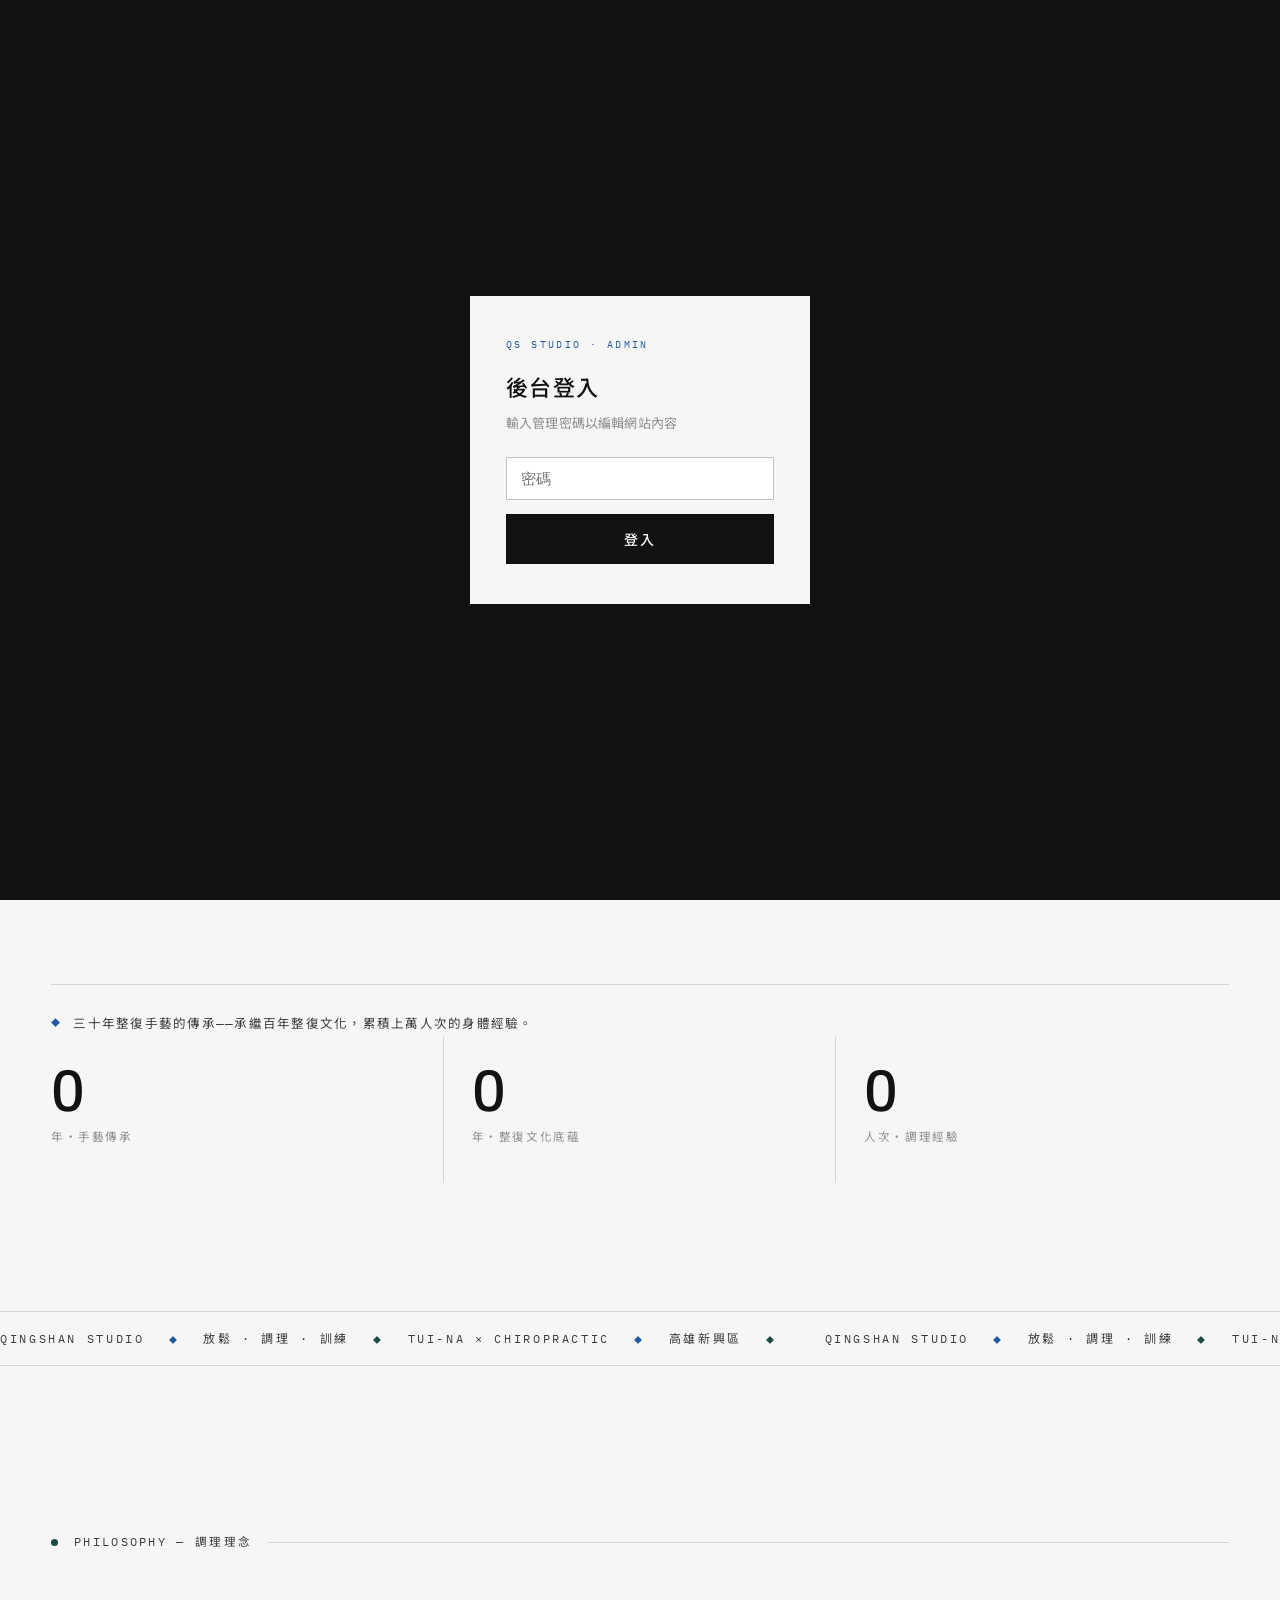
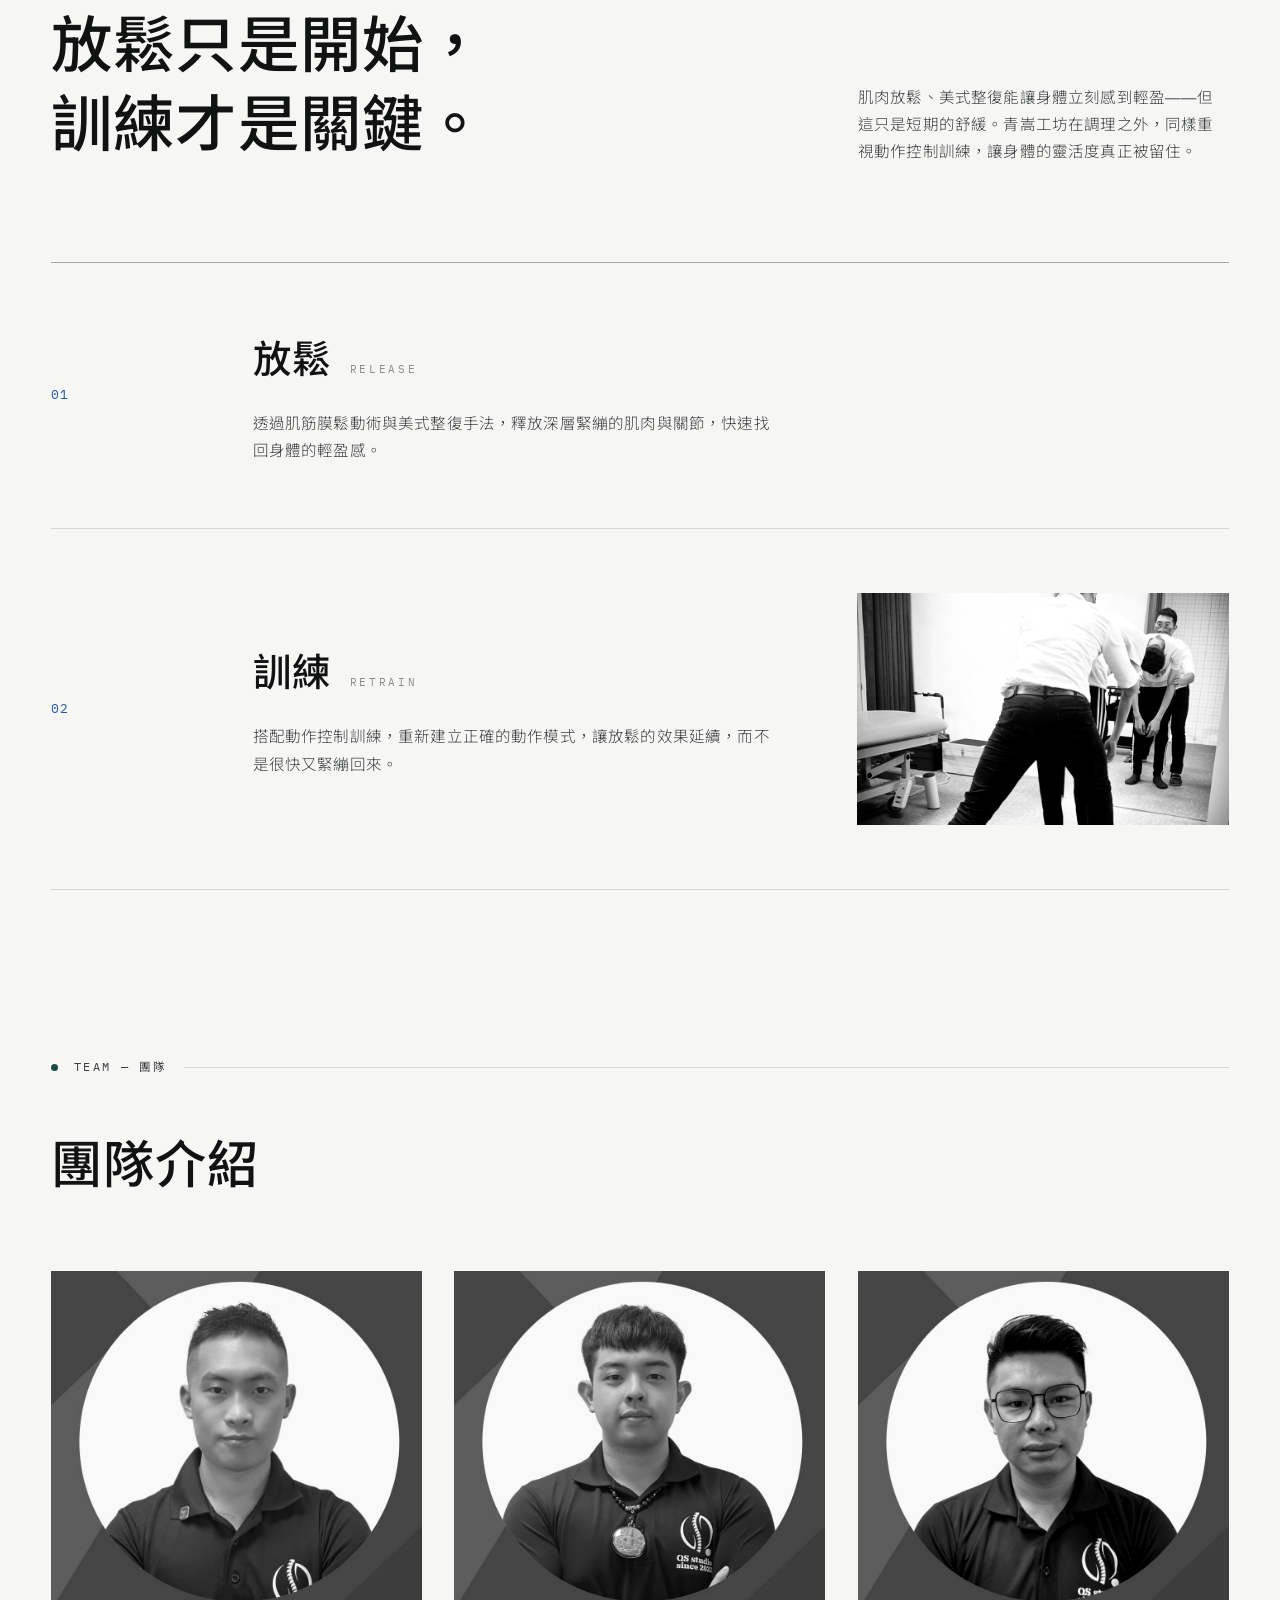
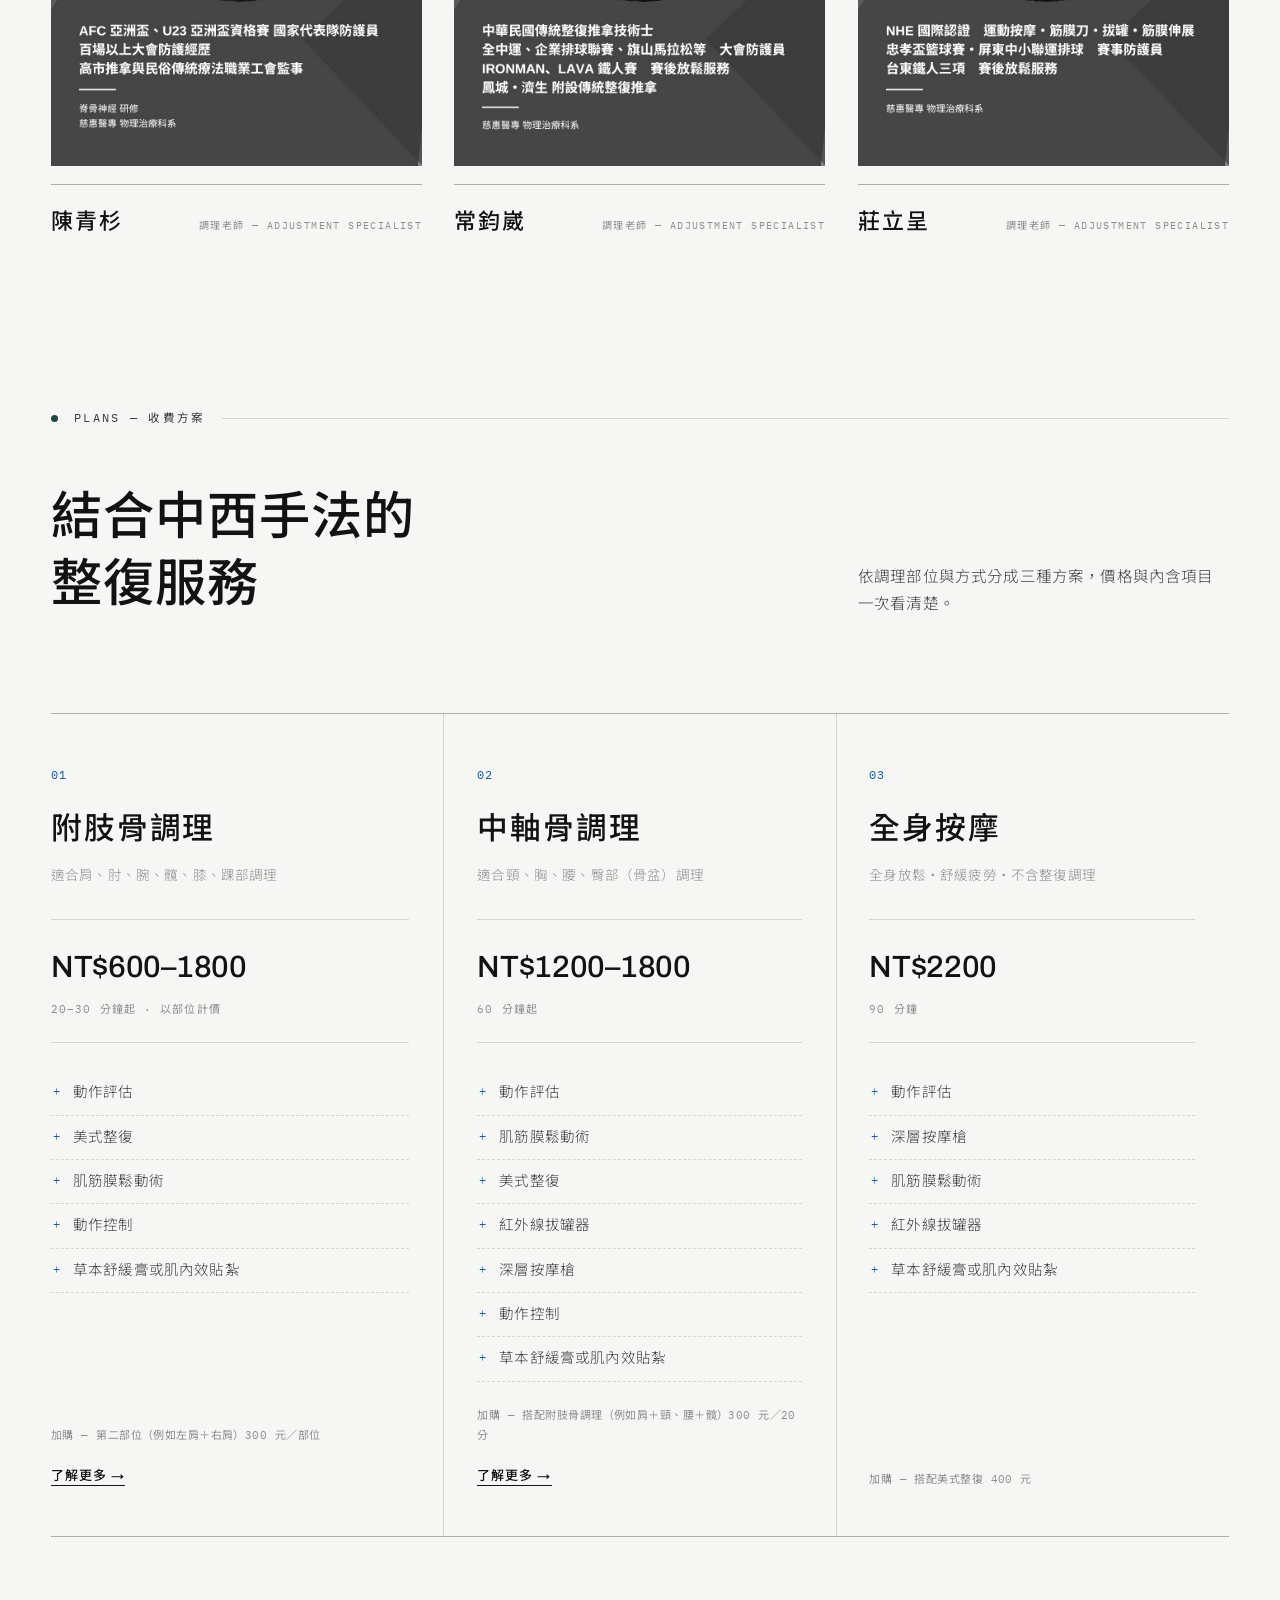
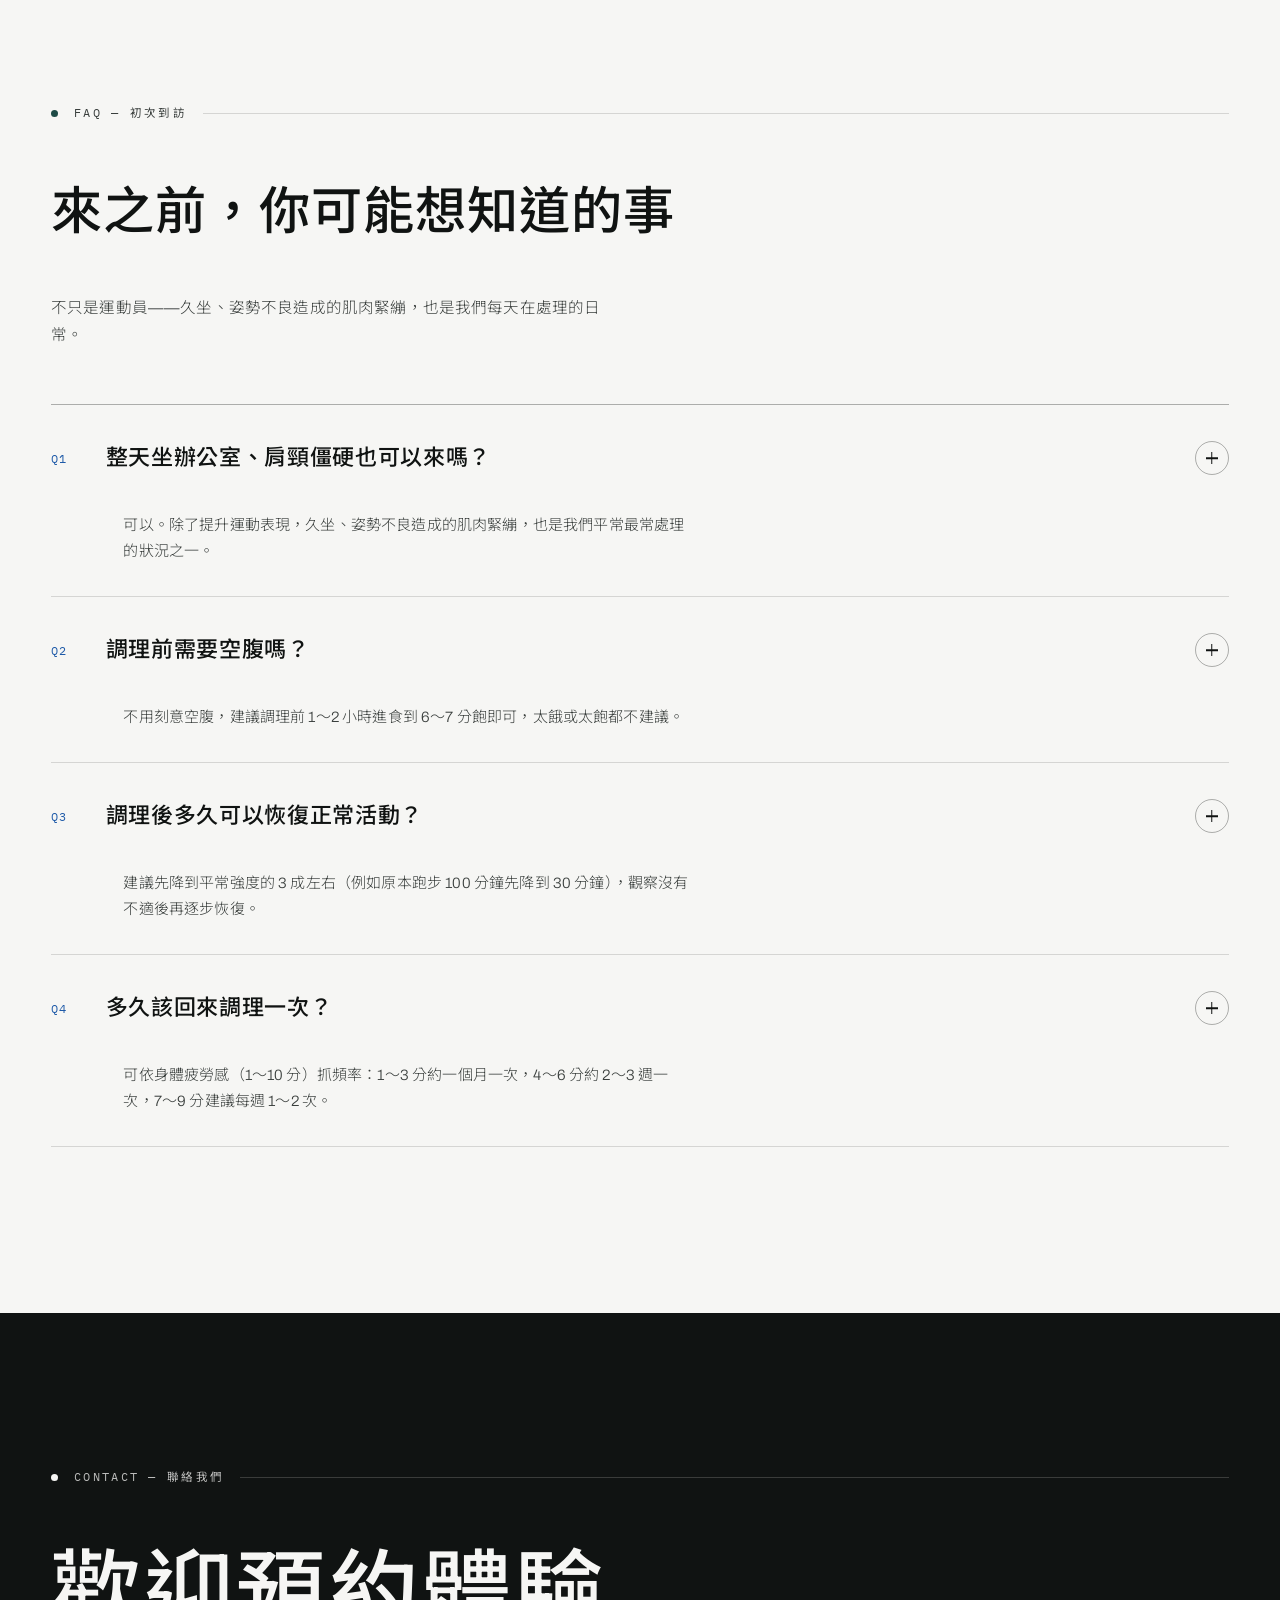
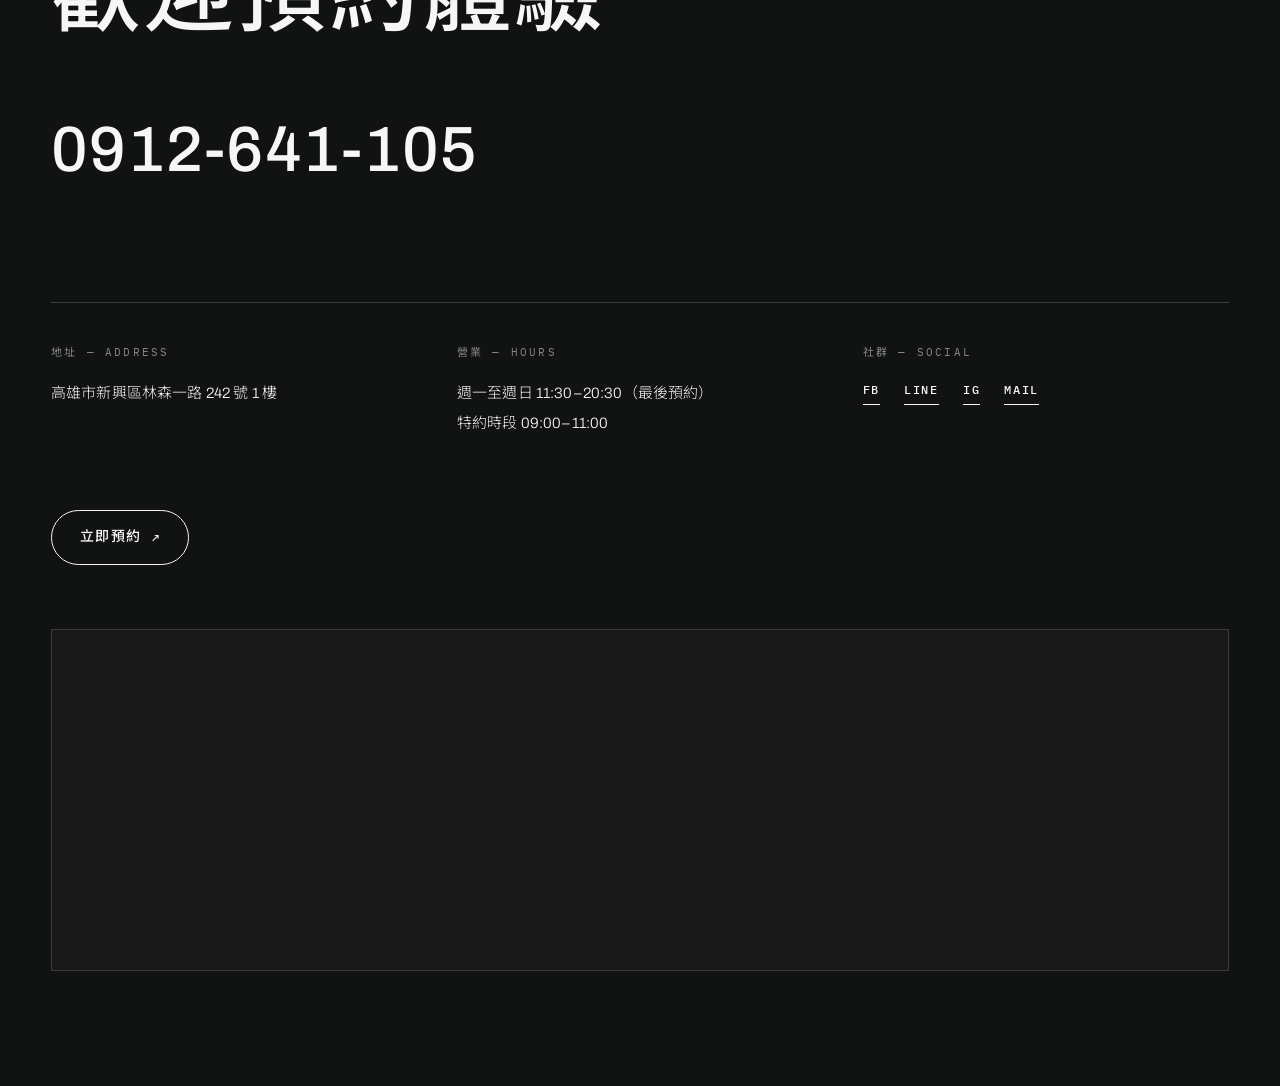
<file: admin.html>
<!DOCTYPE html>
<html lang="zh-Hant-TW">
<head>
<meta charset="UTF-8">
<meta name="viewport" content="width=device-width, initial-scale=1.0">
<title>內容管理 · 青嵩工坊 QS STUDIO</title>
<meta name="robots" content="noindex, nofollow">
<link rel="preconnect" href="https://fonts.googleapis.com">
<link rel="preconnect" href="https://fonts.gstatic.com" crossorigin>
<link href="https://fonts.googleapis.com/css2?family=Archivo:wght@400;500;600&family=IBM+Plex+Mono:wght@400;500&family=Noto+Sans+TC:wght@300;400;500;700&display=swap" rel="stylesheet">
<link rel="stylesheet" href="styles.css">
<style>
/* ============================================================
   後台專用樣式（覆蓋前台動畫，讓內容在編輯時全部可見）
   ============================================================ */
.reveal { opacity: 1 !important; transform: none !important; filter: none !important; }
.acc-body { max-height: none !important; overflow: visible !important; }
.marquee-track { animation: none !important; }
.dot-accent::after { transform: translateX(-50%) scaleX(1) !important; }
.tag-dot { animation: none !important; }
.acc-head { cursor: default; }

/* 後台頂部列 */
.admin-bar {
  position: sticky; top: 0; z-index: 9990;
  display: flex; align-items: center; gap: 16px; flex-wrap: wrap;
  background: #101312; color: #f6f6f4;
  padding: 14px 24px;
  font-family: 'Noto Sans TC', sans-serif;
}
.admin-bar strong { font-size: 14px; letter-spacing: .1em; }
.admin-bar .hint { font-size: 12px; color: rgba(246,246,244,.55); letter-spacing: .04em; }
.admin-bar .view-site {
  margin-left: auto;
  font-family: 'IBM Plex Mono', monospace; font-size: 11px; letter-spacing: .12em;
  color: #f6f6f4; text-decoration: none;
  border: 1px solid rgba(246,246,244,.35); border-radius: 999px; padding: 7px 16px;
}
.admin-bar .view-site:hover { background: #f6f6f4; color: #101312; }

/* 登入閘門 */
#admin-gate {
  position: fixed; inset: 0; z-index: 99999;
  background: #101312;
  display: flex; align-items: center; justify-content: center;
  font-family: 'Noto Sans TC', sans-serif;
}
.gate-card {
  width: 340px; max-width: 90vw;
  background: #f6f6f4; padding: 40px 36px;
}
.gate-card .gate-tag {
  font-family: 'IBM Plex Mono', monospace; font-size: 10px;
  letter-spacing: .24em; color: #1e5aa8; display: block; margin-bottom: 14px;
}
.gate-card h2 { font-size: 22px; font-weight: 500; letter-spacing: .06em; margin-bottom: 6px; color: #101312; }
.gate-card p { color: #8a8f8c; font-size: 13px; margin-bottom: 22px; }
.gate-card input {
  width: 100%; padding: 12px 14px; box-sizing: border-box;
  border: 1px solid rgba(16,19,18,.25); background: #fff;
  font-size: 15px; margin-bottom: 14px; outline: none;
}
.gate-card input:focus { border-color: #1e5aa8; }
.gate-card button {
  width: 100%; padding: 13px; border: none; cursor: pointer;
  background: #101312; color: #f6f6f4; font-weight: 500; font-size: 14px; letter-spacing: .12em;
}
.gate-card button:hover { background: #1e5aa8; }
#gateError { color: #b33; font-size: 12.5px; margin-top: 12px; display: none; }

/* 發布工具列 */
#admin-toolbar {
  display: none; position: fixed; bottom: 16px; right: 16px; z-index: 9998;
  background: #101312; padding: 12px 16px;
  align-items: center; gap: 10px;
  box-shadow: 0 8px 30px rgba(0,0,0,.3);
  font-family: 'Noto Sans TC', sans-serif;
  max-width: calc(100vw - 32px); flex-wrap: wrap;
}
#publishStatus { color: rgba(246,246,244,.7); font-size: 12px; max-width: 240px; line-height: 1.6; }
#resetBtn {
  cursor: pointer; border: 1px solid rgba(246,246,244,.4); background: transparent;
  color: #f6f6f4; font-weight: 500; font-size: 12.5px; padding: 10px 16px; letter-spacing: .06em;
}
#publishBtn {
  cursor: pointer; border: none; background: #1e5aa8;
  color: #fff; font-weight: 500; font-size: 13px; padding: 10px 18px; letter-spacing: .06em;
}
#publishBtn:hover { background: #1d4a45; }
</style>
</head>
<body>

<div class="admin-bar">
  <strong>青嵩工坊 · 內容管理</strong>
  <span class="hint">點文字可改 ・ 點圖片可換 ・ 點統計數字可改數值 ・ 卡片右上角 × 刪除 ・ 底部「＋新增」加一筆</span>
  <a class="view-site" href="/" target="_blank">檢視前台 ↗</a>
</div>

<!-- ════════════════════════════════════════════════════════════
     編輯畫布：與前台 index.html 的 site-content 主內容完全一致
     「重設為預設內容」會還原成以下這份 HTML
     ════════════════════════════════════════════════════════════ -->
<main id="site-content">
<!-- ============ HERO 首屏 ============ -->
  <section class="hero" id="top">
    <div class="wrap">
      <!-- ◆ 後台欄位：hero_meta_1 / hero_meta_2 / hero_meta_3 — 頂部三則等寬小字 -->
      <div class="hero-meta reveal">
        <span data-field="hero_meta_1" style="">KAOHSIUNG · XINXING DIST.</span>
        <span data-field="hero_meta_2" style="">中西式運動整復推拿</span>
        <span data-field="hero_meta_3" style="">CHINESE TUI-NA × AMERICAN CHIROPRACTIC</span>
      </div>

      <div class="hero-grid">
        <div class="hero-copy">
          <!-- ◆ 後台欄位：hero_title_1 / hero_title_2 — 主標兩行
               注意：<i class="dot-accent"> 包住要做「藍青漸層底線」的詞，請保留 -->
          <h1 class="hero-title">
            <span class="line reveal" data-field="hero_title_1" style="">健康的大腦，</span>
            <span class="line reveal" data-field="hero_title_2" style="">源於健康的<i class="dot-accent">身體</i>。</span>
          </h1>
          <!-- ◆ 後台欄位：hero_lede — 主標下說明段 -->
          <p class="hero-lede reveal" data-field="hero_lede" style="">
            放鬆，是重新調理身體的起點。青嵩工坊結合中式整復推拿與美式脊骨手法，為久坐辦公與運動愛好者釋放深層緊繃——並透過動作控制訓練，讓身體的靈活與活力真正被留住。
          </p>
          <div class="hero-actions reveal">
            <!-- ◆ 後台欄位：booking_url — LINE 預約連結（所有「預約體驗」按鈕共用） -->
            <a href="https://lin.ee/89dvdlm" target="_blank" rel="noopener" class="btn-pill" data-field="booking_url">預約體驗<span class="arrow">↗</span></a>
            <a href="#philosophy" class="link-underline">了解調理理念</a>
          </div>
        </div>
        <!-- ◆ 後台欄位：hero_image（建議直向 4:5）/ hero_image_cap（圖說小字） -->
        <figure class="hero-figure reveal">
          <img src="images/treatment-scene.jpg" alt="青嵩工坊整復師為客戶進行運動按摩" loading="eager" data-field="hero_image" title="" style="">
          <figcaption class="mono-cap" data-field="hero_image_cap" style="">FIG.01 — RELEASE・放鬆</figcaption>
        </figure>
      </div>

      <!-- ◆ 後台欄位：stats_lede（傳承引言）＋ stat_1~3_value + stat_1~3_label
           注意：數值填 data-count（純數字，會自動加千分位）；後綴如 "+" 填 data-suffix（可省略） -->
      <div class="stats reveal" id="stats">
        <p class="stats-lede" data-field="stats_lede" style="">三十年整復手藝的傳承——承繼百年整復文化，累積上萬人次的身體經驗。</p>
        <div class="stat">
          <span class="stat-num"><span data-count="30" data-field="stat_1_value" title="" style="">0</span></span>
          <span class="stat-label" data-field="stat_1_label" style="">年・手藝傳承</span>
        </div>
        <div class="stat">
          <span class="stat-num"><span data-count="100" data-field="stat_2_value" title="" style="">0</span></span>
          <span class="stat-label" data-field="stat_2_label" style="">年・整復文化底蘊</span>
        </div>
        <div class="stat">
          <span class="stat-num"><span data-count="10000" data-suffix="+" data-field="stat_3_value" title="" style="">0</span></span>
          <span class="stat-label" data-field="stat_3_label" style="">人次・調理經驗</span>
        </div>
      </div>
    </div>
  </section>

  <!-- ============ 跑馬燈（裝飾；◆ 後台欄位：marquee_text） ============ -->
  <div class="marquee" aria-hidden="true">
    <div class="marquee-track">
      <!-- 注意：兩段 <span> 內容必須完全相同（無縫循環用） -->
      <span data-field="marquee_text">QINGSHAN STUDIO<i>◆</i>放鬆 · 調理 · 訓練<i>◆</i>TUI-NA × CHIROPRACTIC<i>◆</i>高雄新興區<i>◆</i></span>
      <span aria-hidden="true">QINGSHAN STUDIO<i>◆</i>放鬆 · 調理 · 訓練<i>◆</i>TUI-NA × CHIROPRACTIC<i>◆</i>高雄新興區<i>◆</i></span>
    </div>
  </div>

  <!-- ============ 調理理念 ============ -->
  <section class="block" id="philosophy">
    <div class="wrap">
      <div class="tagline reveal">
        <span class="tag-dot"></span>
        <span class="tag-label">PHILOSOPHY — 調理理念</span>
        <span class="tag-rule"></span>
      </div>

      <div class="statement-grid">
        <!-- ◆ 後台欄位：philosophy_title（<br> 為換行，請保留）/ philosophy_note -->
        <h2 class="statement reveal" data-field="philosophy_title" style="">放鬆只是開始，<br>訓練才是關鍵。</h2>
        <p class="statement-note reveal" data-field="philosophy_note" style="">
          肌肉放鬆、美式整復能讓身體立刻感到輕盈——但這只是短期的舒緩。青嵩工坊在調理之外，同樣重視動作控制訓練，讓身體的靈活度真正被留住。
        </p>
      </div>

      <div class="principles">
        <!-- ◆ 後台欄位：principle_1_title / principle_1_en / principle_1_desc -->
        <article class="principle reveal">
          <span class="principle-idx">01</span>
          <div class="principle-body">
            <h3><span data-field="principle_1_title" style="">放鬆</span><span class="principle-en" data-field="principle_1_en" style="">RELEASE</span></h3>
            <p data-field="principle_1_desc" style="">透過肌筋膜鬆動術與美式整復手法，釋放深層緊繃的肌肉與關節，快速找回身體的輕盈感。</p>
          </div>
        </article>
        <!-- ◆ 後台欄位：principle_2_title / principle_2_en / principle_2_desc / principle_2_image -->
        <article class="principle reveal">
          <span class="principle-idx">02</span>
          <div class="principle-body">
            <h3><span data-field="principle_2_title" style="">訓練</span><span class="principle-en" data-field="principle_2_en" style="">RETRAIN</span></h3>
            <p data-field="principle_2_desc" style="">搭配動作控制訓練，重新建立正確的動作模式，讓放鬆的效果延續，而不是很快又緊繃回來。</p>
          </div>
          <figure class="principle-figure">
            <img src="images/movement-training.jpg" alt="青嵩工坊團隊進行動作評估訓練" loading="lazy" data-field="principle_2_image" title="" style="">
          </figure>
        </article>
      </div>
    </div>
  </section>

  <!-- ============ 整復師團隊 ============ -->
  <section class="block" id="team">
    <div class="wrap">
      <div class="tagline reveal">
        <span class="tag-dot"></span>
        <span class="tag-label">TEAM — 團隊</span>
        <span class="tag-rule"></span>
      </div>
      <h2 class="block-title reveal" data-field="team_title" style="">團隊介紹</h2>

      <div class="team-grid" data-repeatable="member">
        <!-- ◆◆ 可重複區塊：member（容器上有 data-repeatable 標記）
             每新增一位整復師，複製整個 <article class="member"> 區塊。
             欄位：member_name / member_role / member_photo（建議直向 3:4） -->
        <article class="member reveal" style="position: relative;">
          <figure class="member-photo">
            <img src="images/team-chenqingshan.jpg" alt="調理老師 陳青杉" loading="lazy" data-field="member_photo" title="" style="">
          </figure>
          <div class="member-info">
            <h3 data-field="member_name" style="">陳青杉</h3>
            <span class="member-role" data-field="member_role" style="">調理老師 — ADJUSTMENT SPECIALIST</span>
          </div>
        </article>

        <article class="member reveal" style="position: relative;">
          <figure class="member-photo">
            <img src="images/team-changjunwei.jpg" alt="調理老師 常鈞崴" loading="lazy" data-field="member_photo" title="" style="">
          </figure>
          <div class="member-info">
            <h3 data-field="member_name" style="">常鈞崴</h3>
            <span class="member-role" data-field="member_role" style="">調理老師 — ADJUSTMENT SPECIALIST</span>
          </div>
        </article>

        <article class="member reveal" style="position: relative;">
          <figure class="member-photo">
            <img src="images/team-member3.jpg" alt="調理老師 莊立呈" loading="lazy" data-field="member_photo" title="" style="">
          </figure>
          <div class="member-info">
            <h3 data-field="member_name" style="">莊立呈</h3>
            <span class="member-role" data-field="member_role" style="">調理老師 — ADJUSTMENT SPECIALIST</span>
          </div>
        </article>
      </div>
    </div>
  </section>

  <!-- ============ 收費方案 ============ -->
  <section class="block" id="plans">
    <div class="wrap">
      <div class="tagline reveal">
        <span class="tag-dot"></span>
        <span class="tag-label">PLANS — 收費方案</span>
        <span class="tag-rule"></span>
      </div>
      <div class="statement-grid">
        <!-- ◆ 後台欄位：plans_title / plans_note -->
        <h2 class="block-title reveal" data-field="plans_title" style="">結合中西手法的<br>整復服務</h2>
        <p class="statement-note reveal" data-field="plans_note" style="">依調理部位與方式分成三種方案，價格與內含項目一次看清楚。</p>
      </div>

      <div class="plans" data-repeatable="plan">
        <!-- ◆◆ 可重複區塊：plan（容器上有 data-repeatable 標記）
             每新增一種方案，複製整個 <article class="plan"> 區塊。
             欄位：plan_name / plan_for / plan_price / plan_duration
                  / plan_items（每項一個 <li>）/ plan_addon（加購說明）
             注意：plan-idx 的 01/02/03 依筆數順序編號 -->
               <article class="plan reveal" style="position: relative;">
          <header class="plan-head">
            <span class="plan-idx">01</span>
            <h3 data-field="plan_name" style="">附肢骨調理</h3>
            <p class="plan-for" data-field="plan_for" style="">適合肩、肘、腕、髖、膝、踝部調理</p>
          </header>
          <div class="plan-price">
            <span class="price" data-field="plan_price" style="">NT$600–1800</span>
            <span class="price-note" data-field="plan_duration" style="">20–30 分鐘起 · 以部位計價</span>
          </div>
          <ul class="plan-list" data-field="plan_items">
            <li style="">動作評估</li>
            <li style="">美式整復</li>
            <li style="">肌筋膜鬆動術</li>
            <li style="">動作控制</li>
            <li style="">草本舒緩膏或肌內效貼紮</li>
          </ul>
          <p class="plan-addon" data-field="plan_addon" style="">加購 — 第二部位（例如左肩＋右肩）300 元／部位</p>
          <p style="margin-top:16px"><a class="link-underline" href="/services/sports-massage/" style="font-size:13px">了解更多 →</a></p>
        </article>

        <article class="plan reveal" style="position: relative;">
          <header class="plan-head">
            <span class="plan-idx">02</span>
            <h3 data-field="plan_name" style="">中軸骨調理</h3>
            <p class="plan-for" data-field="plan_for" style="">適合頸、胸、腰、臀部（骨盆）調理</p>
          </header>
          <div class="plan-price">
            <span class="price" data-field="plan_price" style="">NT$1200–1800</span>
            <span class="price-note" data-field="plan_duration" style="">60 分鐘起</span>
          </div>
          <ul class="plan-list" data-field="plan_items">
            <li style="">動作評估</li>
            <li style="">肌筋膜鬆動術</li>
            <li style="">美式整復</li>
            <li style="">紅外線拔罐器</li>
            <li style="">深層按摩槍</li>
            <li style="">動作控制</li>
            <li style="">草本舒緩膏或肌內效貼紮</li>
          </ul>
          <p class="plan-addon" data-field="plan_addon" style="">加購 — 搭配附肢骨調理（例如肩＋頸、腰＋髖）300 元／20 分</p>
          <p style="margin-top:16px"><a class="link-underline" href="/services/chiropractic/" style="font-size:13px">了解更多 →</a></p>
        </article>

        <article class="plan reveal" style="position: relative;">
          <header class="plan-head">
            <span class="plan-idx">03</span>
            <h3 data-field="plan_name" style="">全身按摩</h3>
            <p class="plan-for" data-field="plan_for" style="">全身放鬆・舒緩疲勞・不含整復調理</p>
          </header>
          <div class="plan-price">
            <span class="price" data-field="plan_price" style="">NT$2200</span>
            <span class="price-note" data-field="plan_duration" style="">90 分鐘</span>
          </div>
          <ul class="plan-list" data-field="plan_items">
            <li style="">動作評估</li>
            <li style="">深層按摩槍</li>
            <li style="">肌筋膜鬆動術</li>
            <li style="">紅外線拔罐器</li>
            <li style="">草本舒緩膏或肌內效貼紮</li>
          </ul>
          <p class="plan-addon" data-field="plan_addon" style="">加購 — 搭配美式整復 400 元</p>
        </article>
      </div>
    </div>
  </section>

  <!-- ============ 常見問題 ============ -->
  <section class="block" id="faq">
    <div class="wrap">
      <div class="tagline reveal">
        <span class="tag-dot"></span>
        <span class="tag-label">FAQ — 初次到訪</span>
        <span class="tag-rule"></span>
      </div>
      <!-- ◆ 後台欄位：faq_title / faq_sub -->
      <h2 class="block-title reveal" data-field="faq_title" style="">來之前，你可能想知道的事</h2>
      <p class="block-sub reveal" data-field="faq_sub" style="">不只是運動員——久坐、姿勢不良造成的肌肉緊繃，也是我們每天在處理的日常。</p>

      <div class="accordion" id="accordion" data-repeatable="acc-item">
        <!-- ◆◆ 可重複區塊：acc-item（容器上有 data-repeatable 標記）
             每新增一則問答，複製整個 <div class="acc-item"> 區塊。
             欄位：faq_q / faq_a；acc-idx 的 Q1~Q4 依筆數編號 -->
        <div class="acc-item reveal" style="position: relative;">
          <button class="acc-head" aria-expanded="false">
            <span class="acc-idx">Q1</span>
            <span class="acc-q" data-field="faq_q" style="">整天坐辦公室、肩頸僵硬也可以來嗎？</span>
            <span class="acc-icon" aria-hidden="true"></span>
          </button>
          <div class="acc-body">
            <p data-field="faq_a" style="">可以。除了提升運動表現，久坐、姿勢不良造成的肌肉緊繃，也是我們平常最常處理的狀況之一。</p>
          </div>
        </div>
        <div class="acc-item reveal" style="position: relative;">
          <button class="acc-head" aria-expanded="false">
            <span class="acc-idx">Q2</span>
            <span class="acc-q" data-field="faq_q" style="">調理前需要空腹嗎？</span>
            <span class="acc-icon" aria-hidden="true"></span>
          </button>
          <div class="acc-body">
            <p data-field="faq_a" style="">不用刻意空腹，建議調理前 1～2 小時進食到 6～7 分飽即可，太餓或太飽都不建議。</p>
          </div>
        </div>
        <div class="acc-item reveal" style="position: relative;">
          <button class="acc-head" aria-expanded="false">
            <span class="acc-idx">Q3</span>
            <span class="acc-q" data-field="faq_q" style="">調理後多久可以恢復正常活動？</span>
            <span class="acc-icon" aria-hidden="true"></span>
          </button>
          <div class="acc-body">
            <p data-field="faq_a" style="">建議先降到平常強度的 3 成左右（例如原本跑步 100 分鐘先降到 30 分鐘），觀察沒有不適後再逐步恢復。</p>
          </div>
        </div>
        <div class="acc-item reveal" style="position: relative;">
          <button class="acc-head" aria-expanded="false">
            <span class="acc-idx">Q4</span>
            <span class="acc-q" data-field="faq_q" style="">多久該回來調理一次？</span>
            <span class="acc-icon" aria-hidden="true"></span>
          </button>
          <div class="acc-body">
            <p data-field="faq_a" style="">可依身體疲勞感（1～10 分）抓頻率：1～3 分約一個月一次，4～6 分約 2～3 週一次，7～9 分建議每週 1～2 次。</p>
          </div>
        </div>
      </div>
    </div>
  </section>

  <!-- ============ 聯絡我們（深色反轉區） ============ -->
  <section class="contact" id="contact">
    <div class="wrap">
      <div class="tagline tagline--dark reveal">
        <span class="tag-dot"></span>
        <span class="tag-label">CONTACT — 聯絡我們</span>
        <span class="tag-rule"></span>
      </div>

      <!-- ◆ 後台欄位：contact_title -->
      <h2 class="contact-title reveal" data-field="contact_title" style="">歡迎預約體驗</h2>
      <!-- ◆ 後台欄位：contact_phone（顯示文字）
           注意：href="tel:+886..." 為撥號連結，改號碼時兩處都要更新 -->
      <a class="contact-phone reveal" href="tel:+886912641105" data-field="contact_phone" style="">0912-641-105</a>

      <div class="contact-grid reveal">
        <div class="contact-cell">
          <span class="contact-label">地址 — ADDRESS</span>
          <p data-field="contact_address" style="">高雄市新興區林森一路 242 號 1 樓</p>
        </div>
        <div class="contact-cell">
          <span class="contact-label">營業 — HOURS</span>
          <!-- ◆ 後台欄位：contact_hours（<br> 為換行，請保留） -->
          <p data-field="contact_hours" style="">週一至週日 11:30–20:30（最後預約）<br>特約時段 09:00–11:00</p>
        </div>
        <div class="contact-cell">
          <span class="contact-label">社群 — SOCIAL</span>
          <!-- ◆ 後台欄位：social_fb / social_line / social_ig / social_mail
               只需替換各 <a> 的 href -->
          <p class="social-links" style="">
            <a href="https://www.facebook.com/qingsongstudio/" target="_blank" rel="noopener" class="link-underline link-underline--dark" data-field="social_fb">FB</a>
            <a href="https://lin.ee/biKerHf" target="_blank" rel="noopener" class="link-underline link-underline--dark" data-field="social_line">LINE</a>
            <a href="https://www.instagram.com/qs_studio_/" target="_blank" rel="noopener" class="link-underline link-underline--dark" data-field="social_ig">IG</a>
            <a href="mailto:qs.studio03@gmail.com" class="link-underline link-underline--dark" data-field="social_mail">MAIL</a>
          </p>
        </div>
      </div>

      <div class="contact-cta reveal">
        <!-- ◆ 後台欄位：booking_url — 與首屏同一個 LINE 預約連結 -->
        <a href="https://lin.ee/89dvdlm" target="_blank" rel="noopener" class="btn-pill btn-pill--light" data-field="booking_url">立即預約<span class="arrow">↗</span></a>
      </div>

      <!-- ◆ 後台欄位：contact_map — Google Maps 嵌入網址（只換 src） -->
      <div class="contact-map reveal" data-field="contact_map">
        <iframe src="https://www.google.com/maps?q=高雄市新興區林森一路242號&amp;output=embed" loading="lazy" referrerpolicy="no-referrer-when-downgrade" title="青嵩工坊位置地圖"></iframe>
      </div>
    </div>
  </section>
</main>

<!-- 登入閘門 -->
<div id="admin-gate">
  <div class="gate-card">
    <span class="gate-tag">QS STUDIO · ADMIN</span>
    <h2>後台登入</h2>
    <p>輸入管理密碼以編輯網站內容</p>
    <input id="gatePassword" type="password" placeholder="密碼">
    <button id="gateSubmit">登入</button>
    <p id="gateError">密碼錯誤，請再試一次</p>
  </div>
</div>

<!-- 發布工具列 -->
<div id="admin-toolbar">
  <span id="publishStatus">修改完成後，按「發布到正式網站」</span>
  <button id="resetBtn">重設為預設內容</button>
  <button id="publishBtn">發布到正式網站</button>
</div>

<script>
(function(){
  'use strict';

  var PASSWORD_KEY = null;

  /* 可點擊編輯的文字元素（對應新版樣式 class） */
  var EDITABLE_SELECTOR = [
    '.hero-title .line', '.hero-lede', '.hero-meta span', '.mono-cap',
    '.statement', '.statement-note', '.block-title', '.block-sub',
    '.principle-body h3 span', '.principle-body p', '.principle-en',
    '.member-info h3', '.member-role',
    '.plan-head h3', '.plan-for', '.price', '.price-note',
    '.plan-list li', '.plan-addon',
    '.acc-q', '.acc-body p',
    '.contact-title', '.contact-phone', '.contact-cell p',
    '.stats-lede', '.stat-label'
  ].join(',');

  var PLACEHOLDER_IMG = "data:image/svg+xml;utf8,<svg xmlns='http://www.w3.org/2000/svg' viewBox='0 0 100 100'><rect width='100' height='100' fill='%23e6e6e2'/><text x='50' y='58' font-size='36' text-anchor='middle' fill='%231e5aa8'>+</text></svg>";

  /* 「重設為預設內容」用的原始畫布 */
  var DEFAULT_HTML = document.getElementById('site-content').innerHTML;

  /* ---------- 圖片：點擊更換 ---------- */
  function attachImageHandler(img){
    if (img.dataset.editBound) return;
    img.dataset.editBound = '1';
    img.style.cursor = 'pointer';
    img.title = '點擊更換這張圖片（建議先壓縮至 500KB 內）';
    img.style.outline = '2px dashed rgba(30,90,168,.6)';
    img.style.outlineOffset = '-2px';
    img.addEventListener('click', function(){
      var input = document.createElement('input');
      input.type = 'file';
      input.accept = 'image/*';
      input.onchange = function(e){
        var file = e.target.files[0];
        if (!file) return;
        var reader = new FileReader();
        reader.onload = function(ev){ img.src = ev.target.result; };
        reader.readAsDataURL(file);
      };
      input.click();
    });
  }

  /* ---------- 統計數字：點擊改 data-count ---------- */
  function attachCounterHandler(el){
    if (el.dataset.countBound) return;
    el.dataset.countBound = '1';
    el.textContent = el.dataset.count + (el.dataset.suffix || '');
    el.style.cursor = 'pointer';
    el.title = '點擊修改數值';
    el.style.borderBottom = '2px dashed rgba(30,90,168,.6)';
    el.addEventListener('click', function(){
      var v = prompt('輸入數字（純數字）：', el.dataset.count);
      if (v === null) return;
      var s = prompt('後綴符號（例如 + ，不需要可留空）：', el.dataset.suffix || '');
      el.dataset.count = v;
      if (s) { el.dataset.suffix = s; } else { el.removeAttribute('data-suffix'); }
      el.textContent = v + (s || '');
    });
  }

  /* ---------- 卡片：右上角刪除鈕 ---------- */
  function attachDeleteButton(grid, card, tag){
    if (card.querySelector('.card-del-btn')) return;
    var del = document.createElement('button');
    del.className = 'card-del-btn';
    del.type = 'button';
    del.textContent = '×';
    del.style.cssText = 'position:absolute;top:8px;right:8px;width:28px;height:28px;border-radius:50%;border:none;background:#101312;color:#f6f6f4;font-size:16px;line-height:1;cursor:pointer;z-index:20;';
    del.addEventListener('click', function(e){
      e.stopPropagation();
      e.preventDefault();
      card.remove();
      renumber(grid, tag);
    });
    card.style.position = card.style.position || 'relative';
    card.appendChild(del);
  }

  /* ---------- 新增卡片：依類型產生新版結構 ---------- */
  function createCard(tag){
    var el;
    if (tag === 'member'){
      el = document.createElement('article');
      el.className = 'member reveal';
      el.innerHTML =
        '<figure class="member-photo"><img src="' + PLACEHOLDER_IMG + '" alt="團隊成員"></figure>' +
        '<div class="member-info"><h3>姓名</h3>' +
        '<span class="member-role">整復師 — ADJUSTMENT SPECIALIST</span></div>';
    } else if (tag === 'plan'){
      el = document.createElement('article');
      el.className = 'plan reveal';
      el.innerHTML =
        '<header class="plan-head"><span class="plan-idx">00</span>' +
        '<h3>方案名稱</h3><p class="plan-for">適用部位說明</p></header>' +
        '<div class="plan-price"><span class="price">NT$0</span>' +
        '<span class="price-note">時長說明</span></div>' +
        '<ul class="plan-list"><li>包含項目</li></ul>' +
        '<p class="plan-addon">加購 — 說明（不需要可刪除此段文字）</p>';
    } else if (tag === 'acc-item'){
      el = document.createElement('div');
      el.className = 'acc-item reveal';
      el.innerHTML =
        '<button class="acc-head" type="button" aria-expanded="false">' +
        '<span class="acc-idx">Q0</span><span class="acc-q">新的問題</span>' +
        '<span class="acc-icon" aria-hidden="true"></span></button>' +
        '<div class="acc-body"><p>回答內容。</p></div>';
    }
    return el;
  }

  /* ---------- 編號重排（方案 01/02/03、FAQ Q1/Q2…） ---------- */
  function renumber(grid, tag){
    if (tag === 'plan'){
      grid.querySelectorAll('.plan .plan-idx').forEach(function(el, i){
        el.textContent = ('0' + (i + 1)).slice(-2);
      });
    }
    if (tag === 'acc-item'){
      grid.querySelectorAll('.acc-item .acc-idx').forEach(function(el, i){
        el.textContent = 'Q' + (i + 1);
      });
    }
  }

  /* ---------- 區塊底部的「＋新增」 ---------- */
  function makeAddButton(grid, tag){
    var btn = document.createElement('div');
    btn.className = 'add-card-btn';
    btn.textContent = '＋ 新增一筆';
    btn.style.cssText = 'display:flex;align-items:center;justify-content:center;border:2px dashed rgba(30,90,168,.5);color:#1e5aa8;font-weight:500;letter-spacing:.1em;cursor:pointer;min-height:120px;padding:24px;font-family:"Noto Sans TC",sans-serif;';
    btn.addEventListener('click', function(){
      var card = createCard(tag);
      if (!card) return;
      grid.insertBefore(card, btn);
      attachDeleteButton(grid, card, tag);
      card.querySelectorAll('img').forEach(attachImageHandler);
      makeEditable(card);
      renumber(grid, tag);
    });
    grid.appendChild(btn);
  }

  /* ---------- 讓範圍內的文字可編輯 ---------- */
  function makeEditable(scope){
    scope.querySelectorAll(EDITABLE_SELECTOR).forEach(function(el){
      el.contentEditable = true;
      el.style.outline = '1px dashed rgba(30,90,168,.45)';
      el.style.outlineOffset = '3px';
    });
    scope.querySelectorAll('img').forEach(attachImageHandler);
    scope.querySelectorAll('[data-count]').forEach(attachCounterHandler);
  }

  function enableEditor(){
    var content = document.getElementById('site-content');
    makeEditable(content);
    content.querySelectorAll('[data-repeatable]').forEach(function(grid){
      var tag = grid.getAttribute('data-repeatable');
      grid.querySelectorAll('.' + tag).forEach(function(card){
        attachDeleteButton(grid, card, tag);
      });
      makeAddButton(grid, tag);
    });
    document.getElementById('admin-toolbar').style.display = 'flex';
  }

  function loadContent(){
    return fetch('/api/content').then(function(r){ return r.ok ? r.json() : null; }).then(function(data){
      if (data && data.html) {
        document.getElementById('site-content').innerHTML = data.html;
      }
    }).catch(function(){});
  }

  /* ---------- 登入閘門（密碼在「發布」時由後端驗證） ---------- */
  document.getElementById('gateSubmit').addEventListener('click', function(){
    var pw = document.getElementById('gatePassword').value;
    if (!pw) return;
    PASSWORD_KEY = pw;
    document.getElementById('admin-gate').style.display = 'none';
    loadContent().then(enableEditor);
  });
  document.getElementById('gatePassword').addEventListener('keydown', function(e){
    if (e.key === 'Enter') document.getElementById('gateSubmit').click();
  });

  /* ---------- 重設為預設內容 ---------- */
  document.getElementById('resetBtn').addEventListener('click', function(){
    if (!confirm('確定要重設為預設內容嗎？這會蓋掉目前所有修改，重設後需再按「發布」才會套用到正式網站。')) return;
    document.getElementById('site-content').innerHTML = DEFAULT_HTML;
    enableEditor();
    document.getElementById('publishStatus').textContent = '已重設，確認內容後記得按「發布到正式網站」';
  });

  /* ---------- 發布：清掉編輯輔助元素後送出 ---------- */
  document.getElementById('publishBtn').addEventListener('click', function(){
    var status = document.getElementById('publishStatus');
    status.textContent = '發布中…';
    var temp = document.createElement('div');
    temp.innerHTML = document.getElementById('site-content').innerHTML;
    temp.querySelectorAll('.card-del-btn, .add-card-btn').forEach(function(el){ el.remove(); });
    temp.querySelectorAll('[contenteditable]').forEach(function(el){
      el.removeAttribute('contenteditable');
      el.style.outline = '';
      el.style.outlineOffset = '';
    });
    temp.querySelectorAll('img').forEach(function(img){
      img.style.cursor = '';
      img.title = '';
      img.style.outline = '';
      img.style.outlineOffset = '';
      img.removeAttribute('data-edit-bound');
    });
    temp.querySelectorAll('[data-count]').forEach(function(el){
      el.textContent = '0';   /* 前台會用 data-count 跑數字遞增動畫 */
      el.style.cursor = '';
      el.title = '';
      el.style.borderBottom = '';
      el.removeAttribute('data-count-bound');
    });
    fetch('/api/content', {
      method: 'POST',
      headers: {'content-type': 'application/json'},
      body: JSON.stringify({ password: PASSWORD_KEY, html: temp.innerHTML })
    }).then(function(r){ return r.json(); }).then(function(res){
      if (res.ok) {
        status.textContent = '已發布！前台約 1 分鐘內更新。';
      } else {
        status.textContent = '發布失敗：' + (res.error || '密碼可能不正確');
        document.getElementById('gateError').style.display = 'none';
      }
    }).catch(function(){
      status.textContent = '發布失敗，請檢查網路連線';
    });
  });
})();
</script>

</body>
</html>
</file>
<file: styles.css>
/* ============================================================
   青嵩工坊 QS STUDIO — Redesign
   Design language: editorial minimalism
   ink / paper / hairline / one pine accent
   ============================================================ */

:root {
  --paper:   #f6f6f4;
  --ink:     #101312;
  --ink-2:   #3a3f3d;
  --ink-3:   #8a8f8c;
  --line:    rgba(16, 19, 18, .14);
  --line-strong: rgba(16, 19, 18, .32);
  --pine:    #1d4a45;   /* 品牌青 — 結構性標記 */
  --blue:    #1e5aa8;   /* 店內藍 — 互動與索引 */

  --paper-on-ink: #f6f6f4;
  --line-on-ink:  rgba(246, 246, 244, .18);

  --sans:  'Archivo', 'Noto Sans TC', -apple-system, 'PingFang TC', 'Microsoft JhengHei', sans-serif;
  --mono:  'IBM Plex Mono', 'Noto Sans TC', monospace;

  --ease:  cubic-bezier(.22, .61, .21, 1);
  --dur:   .7s;

  --gutter: clamp(20px, 4vw, 56px);
  --wrap:   1320px;
}

/* ---------- Reset / base ---------- */
*, *::before, *::after { box-sizing: border-box; margin: 0; padding: 0; }

html {
  scroll-behavior: smooth;
  -webkit-text-size-adjust: 100%;
}

body {
  background: var(--paper);
  color: var(--ink);
  font-family: var(--sans);
  font-weight: 400;
  font-size: 16px;
  line-height: 1.75;
  letter-spacing: .01em;
  -webkit-font-smoothing: antialiased;
  text-rendering: optimizeLegibility;
  overflow-x: hidden;
}

::selection { background: var(--blue); color: var(--paper-on-ink); }

img { display: block; max-width: 100%; }
a { color: inherit; text-decoration: none; }
ul { list-style: none; }
button { font: inherit; color: inherit; background: none; border: 0; cursor: pointer; }

.wrap {
  width: 100%;
  max-width: var(--wrap);
  margin-inline: auto;
  padding-inline: var(--gutter);
}

section { scroll-margin-top: 88px; }

/* ---------- Reveal motion ---------- */
.reveal {
  opacity: 0;
  transform: translateY(14px);
  filter: blur(8px);
  transition:
    opacity var(--dur) var(--ease),
    transform var(--dur) var(--ease),
    filter var(--dur) var(--ease);
  will-change: opacity, transform, filter;
}
.reveal.in {
  opacity: 1;
  transform: translateY(0);
  filter: blur(0);
}

/* ============================================================
   HEADER
   ============================================================ */
.site-header {
  position: fixed;
  inset: 0 0 auto 0;
  z-index: 100;
  border-bottom: 1px solid transparent;
  transition: border-color .25s ease, background-color .25s ease, backdrop-filter .25s ease;
}
.site-header.scrolled {
  background: rgba(246, 246, 244, .82);
  backdrop-filter: blur(14px);
  -webkit-backdrop-filter: blur(14px);
  border-bottom-color: var(--line);
}
.header-inner {
  max-width: var(--wrap);
  margin-inline: auto;
  padding: 0 var(--gutter);
  height: 72px;
  display: flex;
  align-items: center;
  gap: 32px;
}
.brand { display: flex; align-items: baseline; gap: 10px; margin-right: auto; }
.brand-zh { font-weight: 700; font-size: 17px; letter-spacing: .14em; }
.brand-en { font-family: var(--mono); font-size: 11px; letter-spacing: .18em; color: var(--ink-3); }

.main-nav { display: flex; gap: 28px; }
.main-nav a {
  position: relative;
  font-size: 13.5px;
  font-weight: 500;
  letter-spacing: .08em;
  padding: 4px 0;
  color: var(--ink-2);
  transition: color .25s ease;
}
.main-nav a .nav-idx {
  font-family: var(--mono);
  font-size: 9px;
  color: var(--blue);
  margin-right: 6px;
  vertical-align: super;
  letter-spacing: 0;
}
.main-nav a::after {
  content: "";
  position: absolute;
  left: 0; bottom: 0;
  width: 100%; height: 1px;
  background: var(--ink);
  transform: scaleX(0);
  transform-origin: right;
  transition: transform .45s var(--ease);
}
.main-nav a:hover { color: var(--ink); }
.main-nav a:hover::after { transform: scaleX(1); transform-origin: left; }

/* ---------- Pill button ---------- */
.btn-pill {
  display: inline-flex;
  align-items: center;
  gap: 10px;
  padding: 14px 28px;
  border: 1px solid var(--ink);
  border-radius: 999px;
  font-size: 14px;
  font-weight: 500;
  letter-spacing: .1em;
  color: var(--ink);
  background: transparent;
  transition: background-color .35s var(--ease), color .35s var(--ease);
}
.btn-pill .arrow { font-family: var(--mono); font-size: 12px; transition: transform .35s var(--ease); }
.btn-pill:hover { background: var(--ink); color: var(--paper); }
.btn-pill:hover .arrow { transform: translate(3px, -3px); }
.btn-pill--sm { padding: 9px 20px; font-size: 12.5px; }
.btn-pill--light { border-color: var(--paper-on-ink); color: var(--paper-on-ink); }
.btn-pill--light:hover { background: var(--paper-on-ink); color: var(--ink); }

/* ---------- Text link with animated underline ---------- */
.link-underline {
  font-size: 14px;
  font-weight: 500;
  letter-spacing: .08em;
  padding-bottom: 3px;
  background-image: linear-gradient(currentColor, currentColor);
  background-size: 100% 1px;
  background-position: 0 100%;
  background-repeat: no-repeat;
  transition: background-size .45s var(--ease), color .25s ease;
}
.link-underline:hover { background-size: 0 1px; }

/* ---------- Hamburger ---------- */
.menu-toggle {
  display: none;
  position: relative;
  width: 40px; height: 40px;
  z-index: 210;
}
.menu-toggle span {
  position: absolute;
  left: 8px; right: 8px;
  height: 1.5px;
  background: var(--ink);
  transition: transform .4s var(--ease), top .4s var(--ease), background-color .3s ease;
}
.menu-toggle span:nth-child(1) { top: 15px; }
.menu-toggle span:nth-child(2) { top: 24px; }
body.menu-open .menu-toggle span { background: var(--paper-on-ink); }
body.menu-open .menu-toggle span:nth-child(1) { top: 19px; transform: rotate(45deg); }
body.menu-open .menu-toggle span:nth-child(2) { top: 19px; transform: rotate(-45deg); }

/* ---------- Mobile overlay menu ---------- */
.mobile-menu {
  position: fixed;
  inset: 0;
  z-index: 200;
  background: var(--ink);
  color: var(--paper-on-ink);
  display: flex;
  flex-direction: column;
  justify-content: center;
  padding: 0 var(--gutter);
  clip-path: inset(0 0 100% 0);
  visibility: hidden;
  transition: clip-path .6s var(--ease), visibility 0s .6s;
}
body.menu-open .mobile-menu {
  clip-path: inset(0 0 0 0);
  visibility: visible;
  transition: clip-path .6s var(--ease), visibility 0s 0s;
}
.mobile-nav { display: flex; flex-direction: column; gap: 6px; }
.mobile-nav a {
  display: flex;
  align-items: baseline;
  gap: 16px;
  font-size: clamp(30px, 8vw, 44px);
  font-weight: 500;
  letter-spacing: .06em;
  padding: 10px 0;
  border-bottom: 1px solid var(--line-on-ink);
  opacity: 0;
  transform: translateY(18px);
  transition: opacity .5s var(--ease), transform .5s var(--ease);
}
.mobile-nav a em {
  font-family: var(--mono);
  font-style: normal;
  font-size: 12px;
  color: var(--blue);
  filter: brightness(1.8);
}
body.menu-open .mobile-nav a { opacity: 1; transform: translateY(0); }
body.menu-open .mobile-nav a:nth-child(1) { transition-delay: .15s; }
body.menu-open .mobile-nav a:nth-child(2) { transition-delay: .22s; }
body.menu-open .mobile-nav a:nth-child(3) { transition-delay: .29s; }
body.menu-open .mobile-nav a:nth-child(4) { transition-delay: .36s; }
body.menu-open .mobile-nav a:nth-child(5) { transition-delay: .43s; }
.mobile-menu-foot {
  margin-top: 48px;
  font-family: var(--mono);
  font-size: 12px;
  letter-spacing: .06em;
  color: rgba(246, 246, 244, .55);
}

/* ============================================================
   HERO
   ============================================================ */
.hero { padding-top: clamp(140px, 18vh, 200px); }

.hero-meta {
  display: flex;
  flex-wrap: wrap;
  gap: 12px 40px;
  font-family: var(--mono);
  font-size: 11px;
  letter-spacing: .16em;
  color: var(--ink-3);
  padding-bottom: 28px;
  border-bottom: 1px solid var(--line);
  margin-bottom: clamp(48px, 7vw, 88px);
}

.hero-grid {
  display: grid;
  grid-template-columns: repeat(12, 1fr);
  gap: 0 32px;
  align-items: end;
}
.hero-copy { grid-column: 1 / 9; }
.hero-figure { grid-column: 9 / 13; }

.hero-title {
  font-size: clamp(40px, 6.4vw, 92px);
  font-weight: 500;
  line-height: 1.14;
  letter-spacing: .02em;
}
.hero-title .line { display: block; }
.hero-title .line:nth-child(2) { transition-delay: .08s; }
.dot-accent { font-style: normal; position: relative; white-space: nowrap; }
.dot-accent::after {
  content: "";
  position: absolute;
  left: 50%; bottom: .04em;
  width: 100%; height: 2px;
  background: linear-gradient(90deg, var(--blue), var(--pine));
  transform: translateX(-50%) scaleX(0);
  transform-origin: left;
  transition: transform 1s var(--ease) .9s;
}
.reveal.in .dot-accent::after,
.hero-title .reveal.in + .line .dot-accent::after { transform: translateX(-50%) scaleX(1); }

.hero-lede {
  max-width: 520px;
  margin-top: 36px;
  font-size: 16.5px;
  font-weight: 300;
  color: var(--ink-2);
  transition-delay: .16s;
}
.hero-actions {
  display: flex;
  align-items: center;
  gap: 32px;
  margin-top: 44px;
  transition-delay: .24s;
}

.hero-figure {
  position: relative;
  transition-delay: .12s;
}
.hero-figure img {
  width: 100%;
  aspect-ratio: 4 / 5;
  object-fit: cover;
  filter: grayscale(1) contrast(1.04);
  transition: filter .8s var(--ease), transform .8s var(--ease);
}
.hero-figure.in img { filter: grayscale(0) contrast(1); }
.mono-cap {
  margin-top: 12px;
  font-family: var(--mono);
  font-size: 10.5px;
  letter-spacing: .16em;
  color: var(--ink-3);
}

/* ---------- Stats ---------- */
.stats {
  display: grid;
  grid-template-columns: repeat(3, 1fr);
  margin-top: clamp(72px, 10vw, 128px);
  border-top: 1px solid var(--line);
}
.stats-lede {
  grid-column: 1 / -1;
  padding-top: 26px;
  font-family: var(--mono);
  font-size: 12.5px;
  letter-spacing: .1em;
  line-height: 2;
  color: var(--ink-2);
}
.stats-lede::before {
  content: "◆";
  color: var(--blue);
  margin-right: 12px;
  font-size: 9px;
  vertical-align: 2px;
}
.stat {
  padding: 26px 28px 36px 0;
  border-right: 1px solid var(--line);
  display: flex;
  flex-direction: column;
  gap: 6px;
}
.stat + .stat { padding-left: 28px; }
.stat:last-child { border-right: 0; }
.stat-num {
  font-family: var(--sans);
  font-size: clamp(40px, 4.6vw, 64px);
  font-weight: 500;
  line-height: 1;
  letter-spacing: -.01em;
  font-variant-numeric: tabular-nums;
}
.stat-label {
  font-family: var(--mono);
  font-size: 11.5px;
  letter-spacing: .14em;
  color: var(--ink-3);
}

/* ============================================================
   MARQUEE
   ============================================================ */
.marquee {
  margin-top: clamp(72px, 10vw, 128px);
  border-block: 1px solid var(--line);
  overflow: hidden;
  padding: 16px 0;
}
.marquee-track {
  display: flex;
  width: max-content;
  animation: marquee 36s linear infinite;
}
.marquee:hover .marquee-track { animation-play-state: paused; }
.marquee-track span {
  font-family: var(--mono);
  font-size: 12px;
  letter-spacing: .22em;
  color: var(--ink-2);
  white-space: nowrap;
  padding-right: 24px;
}
.marquee-track i {
  font-style: normal;
  color: var(--pine);
  padding: 0 24px;
  font-size: 8px;
  vertical-align: middle;
}
.marquee-track i:nth-of-type(odd) { color: var(--blue); }
@keyframes marquee {
  to { transform: translateX(-50%); }
}

/* ============================================================
   BLOCKS — shared
   ============================================================ */
.block { padding-top: clamp(96px, 13vw, 176px); }

.tagline {
  display: flex;
  align-items: center;
  gap: 16px;
  margin-bottom: clamp(36px, 5vw, 56px);
}
.tag-dot {
  width: 7px; height: 7px;
  border-radius: 50%;
  background: var(--pine);
  animation: pulse 2.4s ease infinite;
}
@keyframes pulse {
  0%, 100% { opacity: 1; }
  50% { opacity: .25; }
}
.tag-label {
  font-family: var(--mono);
  font-size: 11.5px;
  letter-spacing: .2em;
  color: var(--ink-2);
  white-space: nowrap;
}
.tag-rule { flex: 1; height: 1px; background: var(--line); }
.tagline--dark .tag-label { color: rgba(246, 246, 244, .75); }
.tagline--dark .tag-rule { background: var(--line-on-ink); }
.tagline--dark .tag-dot { background: var(--paper-on-ink); }

.statement-grid {
  display: grid;
  grid-template-columns: repeat(12, 1fr);
  gap: 24px 32px;
  margin-bottom: clamp(56px, 8vw, 96px);
}
.statement {
  grid-column: 1 / 9;
  font-size: clamp(34px, 4.8vw, 64px);
  font-weight: 500;
  line-height: 1.28;
  letter-spacing: .02em;
}
.statement-note {
  grid-column: 9 / 13;
  align-self: end;
  font-size: 15.5px;
  font-weight: 300;
  color: var(--ink-2);
  max-width: 380px;
}

.block-title {
  font-size: clamp(30px, 4vw, 52px);
  font-weight: 500;
  line-height: 1.3;
  letter-spacing: .02em;
  margin-bottom: clamp(40px, 6vw, 72px);
}
.statement-grid .block-title { grid-column: 1 / 9; margin-bottom: 0; }
.block-sub {
  max-width: 560px;
  margin: -24px 0 56px;
  font-size: 15.5px;
  font-weight: 300;
  color: var(--ink-2);
}

/* ============================================================
   PHILOSOPHY
   ============================================================ */
.principles { border-top: 1px solid var(--line-strong); }
.principle {
  display: grid;
  grid-template-columns: repeat(12, 1fr);
  gap: 24px 32px;
  align-items: center;
  padding: clamp(40px, 5vw, 64px) 0;
  border-bottom: 1px solid var(--line);
  transition: background-color .5s var(--ease);
}
.principle:hover { background: rgba(16, 19, 18, .025); }
.principle-idx {
  grid-column: 1 / 3;
  font-family: var(--mono);
  font-size: 13px;
  letter-spacing: .1em;
  color: var(--blue);
}
.principle-body { grid-column: 3 / 9; }
.principle-body h3 {
  font-size: clamp(26px, 3vw, 40px);
  font-weight: 500;
  letter-spacing: .04em;
  display: flex;
  align-items: baseline;
  gap: 18px;
  margin-bottom: 16px;
}
.principle-en {
  font-family: var(--mono);
  font-size: 11px;
  font-weight: 400;
  letter-spacing: .24em;
  color: var(--ink-3);
}
.principle-body p {
  max-width: 520px;
  font-size: 15.5px;
  font-weight: 300;
  color: var(--ink-2);
}
.principle-figure { grid-column: 9 / 13; overflow: hidden; }
.principle-figure img {
  width: 100%;
  aspect-ratio: 16 / 10;
  object-fit: cover;
  filter: grayscale(1) contrast(1.04);
  transition: filter .8s var(--ease), transform 1.2s var(--ease);
}
.principle.in .principle-figure img { filter: grayscale(0); }
.principle:hover .principle-figure img { transform: scale(1.04); }

/* ============================================================
   TEAM
   ============================================================ */
.team-grid {
  display: grid;
  grid-template-columns: repeat(3, 1fr);
  gap: 32px;
}
.member-photo { overflow: hidden; background: #e6e6e2; }
.member-photo img {
  width: 100%;
  aspect-ratio: 3 / 4;
  object-fit: cover;
  filter: grayscale(1) contrast(1.05);
  transition: filter .8s var(--ease), transform 1.2s var(--ease);
}
.member.in .member-photo img { filter: grayscale(0); }
.member:hover .member-photo img { transform: scale(1.045); }
.member-info {
  display: flex;
  align-items: baseline;
  justify-content: space-between;
  gap: 16px;
  padding-top: 18px;
  border-top: 1px solid var(--line-strong);
  margin-top: 18px;
}
.member-info h3 { font-size: 22px; font-weight: 500; letter-spacing: .1em; }
.member-role {
  font-family: var(--mono);
  font-size: 10px;
  letter-spacing: .14em;
  color: var(--ink-3);
  text-align: right;
}

/* ============================================================
   PLANS
   ============================================================ */
.plans {
  display: grid;
  grid-template-columns: repeat(3, 1fr);
  border-top: 1px solid var(--line-strong);
  border-bottom: 1px solid var(--line-strong);
}
.plan {
  padding: clamp(32px, 3.6vw, 52px) clamp(24px, 2.6vw, 40px);
  border-right: 1px solid var(--line);
  display: flex;
  flex-direction: column;
  transition: background-color .5s var(--ease);
}
.plan:first-child { padding-left: 0; }
.plan:last-child { border-right: 0; }
.plan:hover { background: rgba(16, 19, 18, .025); }

.plan-head { margin-bottom: 32px; }
.plan-idx {
  font-family: var(--mono);
  font-size: 12px;
  letter-spacing: .1em;
  color: var(--blue);
}
.plan-head h3 {
  font-size: clamp(24px, 2.4vw, 32px);
  font-weight: 500;
  letter-spacing: .06em;
  margin: 14px 0 8px;
}
.plan-for { font-size: 13.5px; font-weight: 300; color: var(--ink-3); }

.plan-price {
  padding: 20px 0;
  border-top: 1px solid var(--line);
  border-bottom: 1px solid var(--line);
  margin-bottom: 28px;
}
.price {
  display: block;
  font-size: clamp(26px, 2.4vw, 34px);
  font-weight: 500;
  letter-spacing: -.01em;
  font-variant-numeric: tabular-nums;
}
.price-note {
  font-family: var(--mono);
  font-size: 11px;
  letter-spacing: .1em;
  color: var(--ink-3);
}

.plan-list { flex: 1; }
.plan-list li {
  position: relative;
  padding: 9px 0 9px 22px;
  font-size: 14.5px;
  font-weight: 300;
  color: var(--ink-2);
  border-bottom: 1px dashed var(--line);
}
.plan-list li::before {
  content: "+";
  position: absolute;
  left: 2px;
  font-family: var(--mono);
  font-size: 12px;
  color: var(--blue);
}
.plan-addon {
  margin-top: 24px;
  font-family: var(--mono);
  font-size: 11px;
  line-height: 1.8;
  letter-spacing: .04em;
  color: var(--ink-3);
}

/* ============================================================
   FAQ — accordion
   ============================================================ */
.accordion { border-top: 1px solid var(--line-strong); }
.acc-item { border-bottom: 1px solid var(--line); }
.acc-head {
  width: 100%;
  display: flex;
  align-items: center;
  gap: clamp(16px, 3vw, 40px);
  padding: clamp(22px, 3vw, 34px) 0;
  text-align: left;
  transition: padding-left .45s var(--ease);
}
.acc-head:hover { padding-left: 12px; }
.acc-idx {
  font-family: var(--mono);
  font-size: 12px;
  color: var(--blue);
  letter-spacing: .1em;
  flex-shrink: 0;
}
.acc-q {
  flex: 1;
  font-size: clamp(17px, 2vw, 22px);
  font-weight: 500;
  letter-spacing: .03em;
}
.acc-icon {
  position: relative;
  width: 34px; height: 34px;
  flex-shrink: 0;
  border: 1px solid var(--line-strong);
  border-radius: 50%;
  transition: transform .5s var(--ease), background-color .35s ease, border-color .35s ease;
}
.acc-icon::before,
.acc-icon::after {
  content: "";
  position: absolute;
  top: 50%; left: 50%;
  background: var(--ink);
  transition: background-color .3s ease;
}
.acc-icon::before { width: 12px; height: 1.5px; transform: translate(-50%, -50%); }
.acc-icon::after  { width: 1.5px; height: 12px; transform: translate(-50%, -50%); }
.acc-item.open .acc-icon { transform: rotate(135deg); background: var(--ink); border-color: var(--ink); }
.acc-item.open .acc-icon::before,
.acc-item.open .acc-icon::after { background: var(--paper); }

.acc-body {
  max-height: 0;
  overflow: hidden;
  transition: max-height .55s var(--ease);
}
.acc-body p {
  max-width: 640px;
  padding: 0 0 32px calc(clamp(16px, 3vw, 40px) + 34px);
  font-size: 15px;
  font-weight: 300;
  color: var(--ink-2);
}

/* ============================================================
   CONTACT — dark inversion
   ============================================================ */
.contact {
  margin-top: clamp(96px, 13vw, 176px);
  background: var(--ink);
  color: var(--paper-on-ink);
  padding: clamp(96px, 12vw, 160px) 0 clamp(80px, 9vw, 120px);
}
.contact-title {
  font-size: clamp(40px, 7vw, 96px);
  font-weight: 500;
  line-height: 1.15;
  letter-spacing: .03em;
  margin-bottom: clamp(32px, 4vw, 48px);
}
.contact-phone {
  display: inline-block;
  font-size: clamp(30px, 5vw, 64px);
  font-weight: 500;
  letter-spacing: .02em;
  font-variant-numeric: tabular-nums;
  padding-bottom: 8px;
  background-image: linear-gradient(currentColor, currentColor);
  background-size: 0 1px;
  background-position: 0 100%;
  background-repeat: no-repeat;
  transition: background-size .6s var(--ease);
}
.contact-phone:hover { background-size: 100% 1px; }

.contact-grid {
  display: grid;
  grid-template-columns: repeat(3, 1fr);
  gap: 40px;
  margin-top: clamp(56px, 7vw, 88px);
  padding-top: 40px;
  border-top: 1px solid var(--line-on-ink);
}
.contact-label {
  display: block;
  font-family: var(--mono);
  font-size: 11px;
  letter-spacing: .2em;
  color: rgba(246, 246, 244, .5);
  margin-bottom: 16px;
}
.contact-cell p { font-size: 15px; font-weight: 300; line-height: 2; }
.social-links { display: flex; gap: 24px; }
.link-underline--dark { font-family: var(--mono); font-size: 12px; letter-spacing: .14em; }

.contact-cta { margin-top: clamp(48px, 6vw, 72px); }

/* ---------- Embedded map (dark section) ---------- */
.contact-map {
  margin-top: clamp(40px, 5vw, 64px);
  border: 1px solid var(--line-on-ink);
}
.contact-map iframe {
  display: block;
  width: 100%;
  height: 340px;
  border: 0;
  background: #1a1d1c;
  filter: grayscale(1) contrast(1.02) brightness(.92);
}

/* ============================================================
   FOOTER
   ============================================================ */
.site-footer {
  background: var(--ink);
  color: rgba(246, 246, 244, .45);
  border-top: 1px solid var(--line-on-ink);
}
.footer-inner {
  display: flex;
  flex-wrap: wrap;
  justify-content: space-between;
  gap: 12px 32px;
  padding-top: 28px;
  padding-bottom: 28px;
  font-family: var(--mono);
  font-size: 11px;
  letter-spacing: .08em;
}

/* ============================================================
   RWD
   ============================================================ */
@media (max-width: 1024px) {
  .hero-copy { grid-column: 1 / 9; }
  .hero-figure { grid-column: 9 / 13; }
  .statement { grid-column: 1 / 10; }
  .statement-note { grid-column: 1 / 9; max-width: 560px; margin-top: 8px; }
  .principle-body { grid-column: 3 / 13; }
  .principle-figure { grid-column: 3 / 11; margin-top: 24px; }
}

@media (max-width: 860px) {
  .main-nav, .header-cta { display: none; }
  .menu-toggle { display: block; }

  .hero-grid { gap: 48px 0; }
  .hero-copy { grid-column: 1 / 13; }
  .hero-figure { grid-column: 1 / 13; max-width: 480px; }

  .stats { grid-template-columns: 1fr; }
  .stat { border-right: 0; border-bottom: 1px solid var(--line); padding: 24px 0; }
  .stat + .stat { padding-left: 0; }
  .stat:last-child { border-bottom: 0; }

  .statement-grid { display: block; }
  .statement { margin-bottom: 24px; }

  .principle { display: block; }
  .principle-idx { display: block; margin-bottom: 16px; }
  .principle-body h3 { flex-wrap: wrap; gap: 8px 14px; }
  .principle-figure { margin-top: 28px; }

  .team-grid { grid-template-columns: 1fr; gap: 56px; max-width: 420px; }

  .plans { display: block; }
  .plan { border-right: 0; border-bottom: 1px solid var(--line); padding-left: 0; padding-right: 0; }
  .plan:last-child { border-bottom: 0; }

  .contact-grid { grid-template-columns: 1fr; gap: 32px; }
  .footer-inner { flex-direction: column; gap: 8px; }
}

/* ---------- Reduced motion ---------- */
@media (prefers-reduced-motion: reduce) {
  html { scroll-behavior: auto; }
  .reveal { opacity: 1; transform: none; filter: none; transition: none; }
  .marquee-track { animation: none; }
  .tag-dot { animation: none; }
  * { transition-duration: .01ms !important; }
}
</file>
